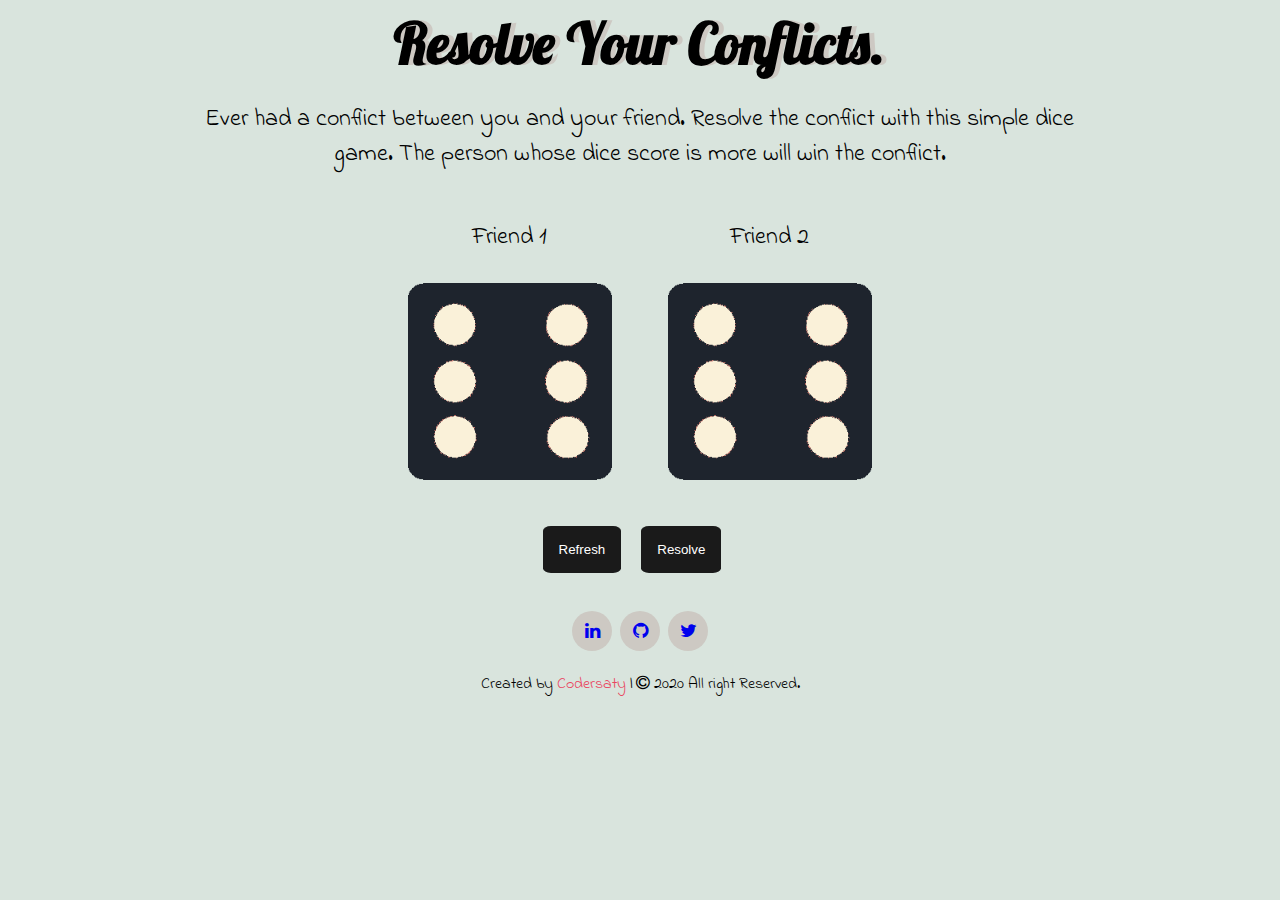
<file: index.html>
<!DOCTYPE html>
<html lang="en" dir="ltr">

<head>
  <meta charset="UTF-8" />
  <meta name="viewport" content="width=device-width, initial-scale=1.0" />
  <title>Conflict Resolver</title>
  <link rel="shortcut icon" href="images/favicon.png" type="image/x-icon" />
  <link rel="stylesheet" href="https://stackpath.bootstrapcdn.com/font-awesome/4.7.0/css/font-awesome.min.css" />
  <link href="https://fonts.googleapis.com/css?family=Indie+Flower|Lobster" rel="stylesheet" />
  <link rel="stylesheet" href="styles.css" />
</head>

<body>
  <div class="container">
    <h1 class="heading">Resolve Your Conflicts.</h1>
    <p>
      Ever had a conflict between you and your friend. Resolve the conflict
      with this simple dice game. The person whose dice score is more will win
      the conflict.
    </p>
    <div class="dice">
      <p>Friend 1</p>
      <img class="img1" src="images/dice6.png" />
    </div>

    <div class="dice">
      <p>Friend 2</p>
      <img class="img2" src="images/dice6.png" />
    </div>
  </div>
  <div class="control-panel">
    <button class="refresh" onclick="window.location.reload();">
      Refresh
    </button>
    <button class="resolve">Resolve</button>
  </div>
  <footer>
    <div class="social-links">
      <a href="https://www.linkedin.com/in/codersaty" class="profile-icon"><i class="fa fa-linkedin"></i></a>
      <a href="https://www.github.com/codersaty" class="profile-icon"><i class="fa fa-github"></i></a>
      <a href="https://www.twitter.com/codersaty" class="profile-icon"><i class="fa fa-twitter"></i></a>
    </div>
    <div class="bottom">
      <center>
        <span class="credit">Created by
          <a href="https://codersaty.netlify.app">Codersaty</a></span>
        | <span class="fa fa-copyright"></span><span> 2020 All right Reserved.</span>
      </center>
    </div>
  </footer>
  <script src="index.js"></script>
</body>

</html>
</file>
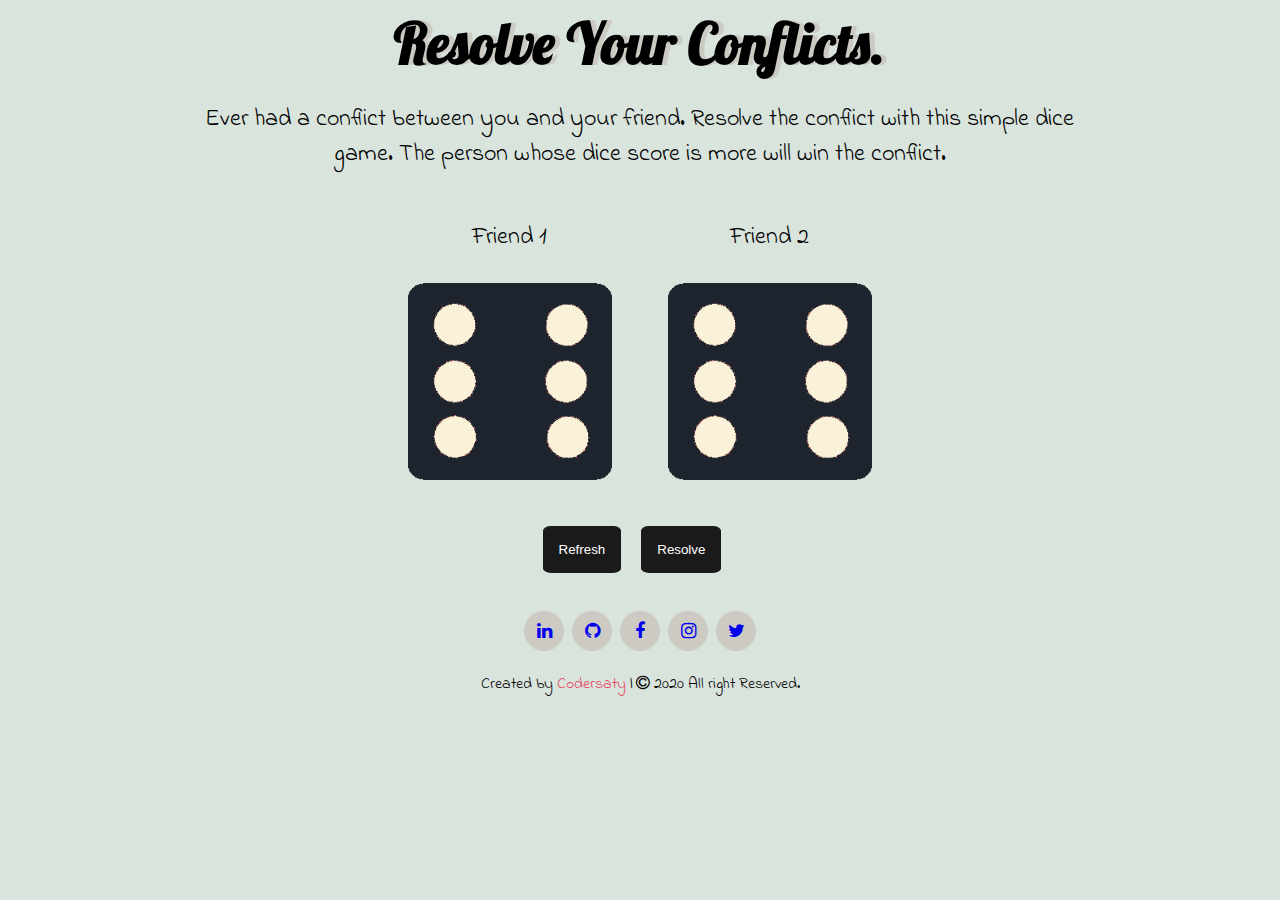
<file: dicee.html>
<!DOCTYPE html>
<html lang="en" dir="ltr">
  <head>
    <meta charset="UTF-8" />
    <meta name="viewport" content="width=device-width, initial-scale=1.0" />
    <title>Conflict Resolver</title>
    <link rel="shortcut icon" href="images/favicon.png" type="image/x-icon" />
    <link
      rel="stylesheet"
      href="https://stackpath.bootstrapcdn.com/font-awesome/4.7.0/css/font-awesome.min.css"
    />
    <link rel="stylesheet" href="styles.css" />
    <link
      href="https://fonts.googleapis.com/css?family=Indie+Flower|Lobster"
      rel="stylesheet"
    />
  </head>
  <body>
    <div class="container">
      <h1 class="heading">Resolve Your Conflicts.</h1>
      <p>
        Ever had a conflict between you and your friend. Resolve the conflict
        with this simple dice game. The person whose dice score is more will win
        the conflict.
      </p>
      <div class="dice">
        <p>Friend 1</p>
        <img class="img1" src="images/dice6.png" />
      </div>

      <div class="dice">
        <p>Friend 2</p>
        <img class="img2" src="images/dice6.png" />
      </div>
    </div>
    <div class="control-panel">
      <button class="refresh" onclick="window.location.reload();">
        Refresh
      </button>
      <button class="resolve">Resolve</button>
    </div>
    <footer>
      <div class="social-links">
        <a href="https://www.linkedin.com/in/codersaty" class="profile-icon"
          ><i class="fa fa-linkedin"></i
        ></a>
        <a href="https://www.github.com/codersaty" class="profile-icon"
          ><i class="fa fa-github"></i
        ></a>
        <a href="https://www.facebook.com/codersaty" class="profile-icon"
          ><i class="fa fa-facebook"></i
        ></a>
        <a href="https://www.instagram.com/codersaty" class="profile-icon"
          ><i class="fa fa-instagram"></i
        ></a>
        <a href="https://www.twitter.com/codersaty" class="profile-icon"
          ><i class="fa fa-twitter"></i
        ></a>
      </div>
      <div class="bottom">
        <center>
          <span class="credit"
            >Created by
            <a href="https://codersaty.github.io">Codersaty</a></span
          >
          | <span class="fa fa-copyright"></span
          ><span> 2020 All right Reserved.</span>
        </center>
      </div>
    </footer>
    <script src="index.js"></script>
  </body>
</html>
</file>
<file: styles.css>
.container {
  width: 70%;
  margin: auto;
  text-align: center;
}

.dice {
  text-align: center;
  display: inline-block;
}

body {
  background-color: #d9e4dd;
  color:black;
  /* height: 100vh; */
}

h1 {
  margin: 8px;
  font-family: "Lobster", cursive;
  text-shadow: 5px 0 #cdc9c3;
  font-size: 3.5rem;
}

p {
  font-size: 1.5rem;
  font-family: "Indie Flower", cursive;
}

img {
  width: 80%;
}

footer,
.control-panel {
  margin-top: 3%;
  text-align: center;
  font-family: "Indie Flower", cursive;
}
.control-panel button {
  padding: 1rem;
  margin-right: 1rem;
  border-radius: 10%;
  background: #1a1a1a;
  border: none;
  color:white;
  }
.control-panel button:hover {
 
  outline: none;
  background-color: #cdc9c3;
  color: #1a1a1a;
  transition: 1s;
}
.social-links {
  margin: 6px 0 0 0;
}
.social-links a {
  padding: 0 2px;
}
.social-links a i {
  height: 40px;
  width: 40px;
  background: #cdc9c3;
  line-height: 40px;
  text-align: center;
  font-size: 18px;
  border-radius: 50%;
  transition: 1s;
}
.social-links a i:hover {
  background: #e94560;
}
.bottom center {
  margin-top: 1rem;
  padding: 5px;
  font-size: 1rem;
}
.bottom center a {
  color: #e94560;
  text-decoration: none;
}
.bottom center a:hover {
  text-decoration: none;
}
</file>
